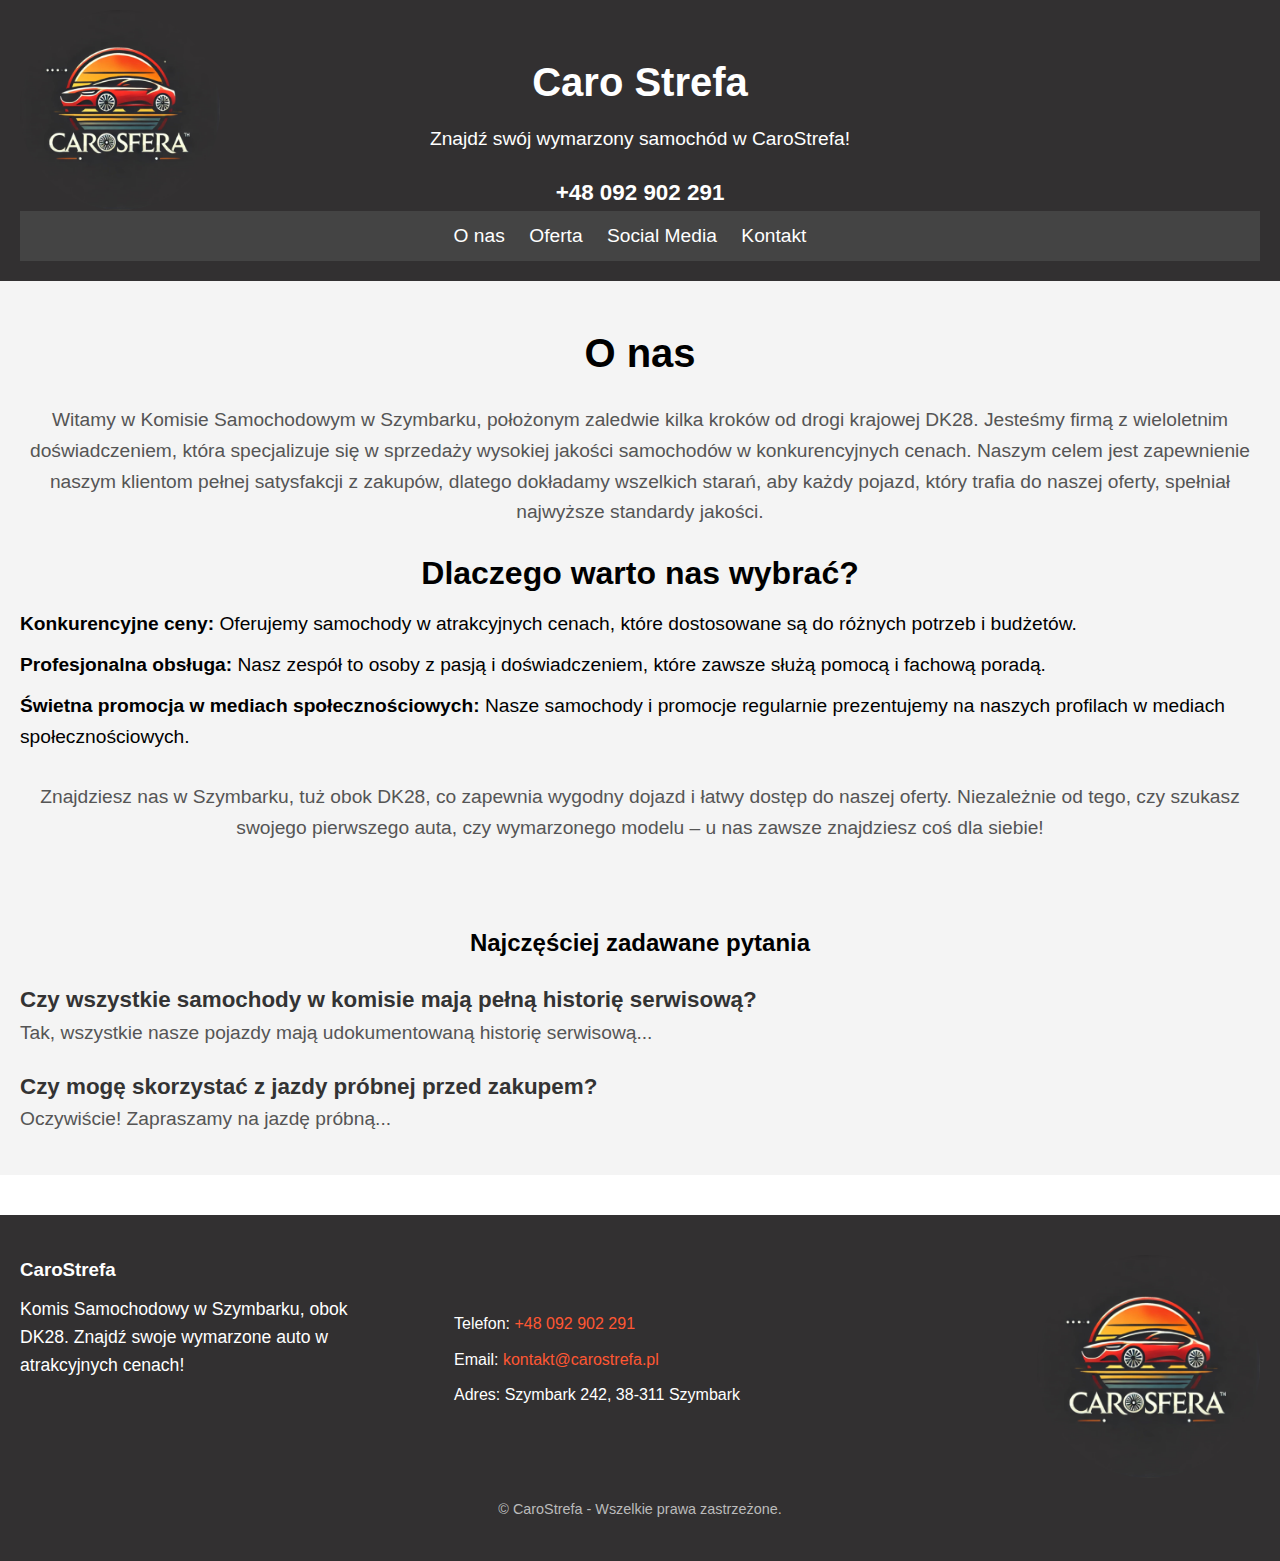
<file: index.html>
<!DOCTYPE html>
<html lang="pl">

<head>
    <meta charset="UTF-8">
    <meta name="viewport" content="width=device-width, initial-scale=1.0">
    <title>Auto Komis</title>
    <link rel="stylesheet" href="style.css">
    <link rel="shortcut icon" href="logo.jpg" type="image/x-icon">
</head>

<body>
    <header>
        <div class="header-content">
            <!-- Logo w lewym górnym rogu -->
            <div class="logo-container">
                <img src="logo.jpg" alt="Logo" class="logo">
            </div>
            <div class="header-text">
                <h1>Caro Strefa</h1>
                <p>Znajdź swój wymarzony samochód w CaroStrefa!</p>
                <div class="contact-info">
                    <p class="phone-number">
                        <span>+48 092 902 291</span>
                        <span class="call-option">Zadzwoń</span>
                    </p>
                </div>
            </div>

            <!-- Menu nawigacyjne -->
            <nav>
                <ul class="nav-menu">
                    <li><a href="index.html">O nas</a></li>
                    <li><a href="oferta.php">Oferta</a></li>
                    <li><a href="social.html">Social Media</a></li>
                    <li><a href="kontakt.html">Kontakt</a></li>
                </ul>
            </nav>
    </header>

    <!-- Sekcja "O nas" -->
    <section id="about-us">
        <div class="about-content">
            <h2>O nas</h2>
            <p>Witamy w Komisie Samochodowym w Szymbarku, położonym zaledwie kilka kroków od drogi krajowej DK28.
                Jesteśmy firmą z wieloletnim doświadczeniem, która specjalizuje się w sprzedaży wysokiej jakości
                samochodów w konkurencyjnych cenach. Naszym celem jest zapewnienie naszym klientom pełnej satysfakcji z
                zakupów, dlatego dokładamy wszelkich starań, aby każdy pojazd, który trafia do naszej oferty, spełniał
                najwyższe standardy jakości.</p>

            <h3>Dlaczego warto nas wybrać?</h3>
            <ul>
                <li><strong>Konkurencyjne ceny:</strong> Oferujemy samochody w atrakcyjnych cenach, które dostosowane są
                    do różnych potrzeb i budżetów.</li>
                <li><strong>Profesjonalna obsługa:</strong> Nasz zespół to osoby z pasją i doświadczeniem, które zawsze
                    służą pomocą i fachową poradą.</li>
                <li><strong>Świetna promocja w mediach społecznościowych:</strong> Nasze samochody i promocje regularnie
                    prezentujemy na naszych profilach w mediach społecznościowych.</li>
            </ul>

            <p>Znajdziesz nas w Szymbarku, tuż obok DK28, co zapewnia wygodny dojazd i łatwy dostęp do naszej oferty.
                Niezależnie od tego, czy szukasz swojego pierwszego auta, czy wymarzonego modelu – u nas zawsze
                znajdziesz coś dla siebie!</p>
    </section>



    <!-- Sekcja FAQ -->
    <section id="faq" class="faq">
        <h2>Najczęściej zadawane pytania</h2>
        <div class="faq-item">
            <h3>Czy wszystkie samochody w komisie mają pełną historię serwisową?</h3>
            <p>Tak, wszystkie nasze pojazdy mają udokumentowaną historię serwisową...</p>
        </div>
        <div class="faq-item">
            <h3>Czy mogę skorzystać z jazdy próbnej przed zakupem?</h3>
            <p>Oczywiście! Zapraszamy na jazdę próbną...</p>
        </div>
    </section>
    <footer>
        <div class="footer-content">
            <div class="footer-info">
                <h3>CaroStrefa</h3>
                <p>Komis Samochodowy w Szymbarku, obok DK28. Znajdź swoje wymarzone auto w atrakcyjnych cenach!</p>
            </div>

            <div class="footer-contact">
                <h4>Dane Kontaktowe</h4>
                <ul>
                    <li>Telefon: <a href="tel:+48691104711">+48 092 902 291</a></li>
                    <li>Email: <a href="mailto:kontakt@carostrefa.pl">kontakt@carostrefa.pl</a></li>
                    <li>Adres: Szymbark 242, 38-311 Szymbark</li>
                </ul>
            </div>

            <div class="footer-social">
                <img src="logo.jpg" alt="">
            </div>
        </div>

        <div class="footer-bottom">
            <p>&copy; CaroStrefa - Wszelkie prawa zastrzeżone.</p>
        </div>
    </footer>
</body>

</html>
</file>
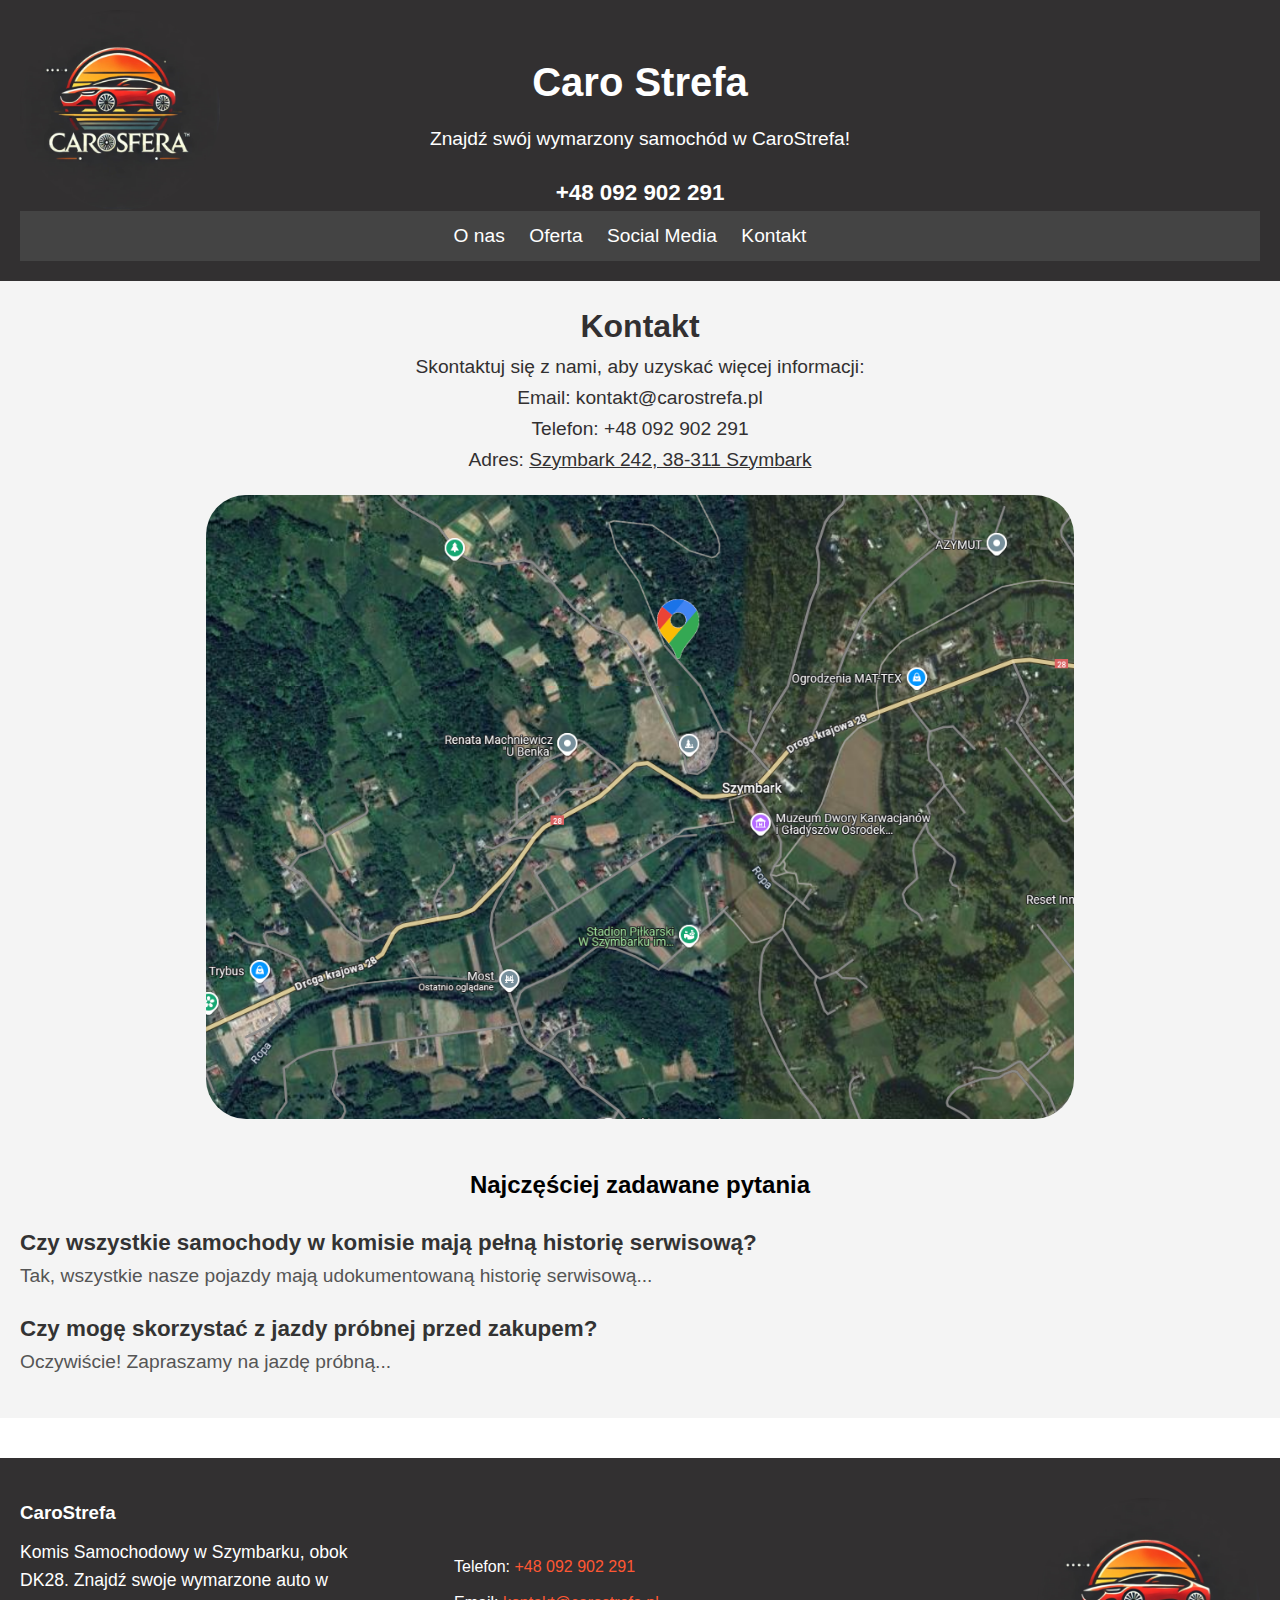
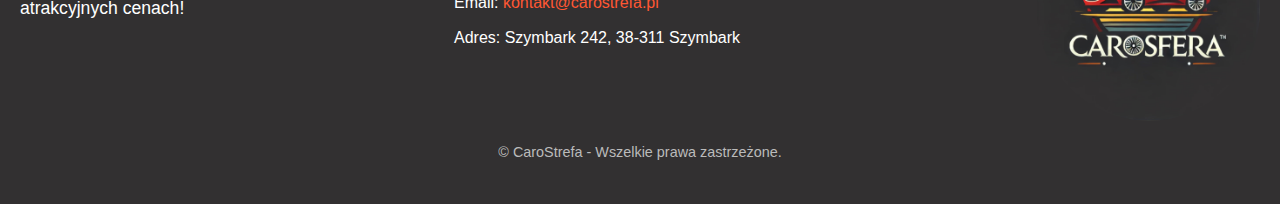
<file: kontakt.html>
<!DOCTYPE html>
<html lang="pl">

<head>
    <meta charset="UTF-8">
    <meta name="viewport" content="width=device-width, initial-scale=1.0">
    <title>Auto Komis</title>
    <link rel="stylesheet" href="style.css">
    <link rel="shortcut icon" href="logo.jpg" type="image/x-icon">
</head>

<body>
    <header>
        <div class="header-content">
            <!-- Logo w lewym górnym rogu -->
            <div class="logo-container">
                <img src="logo.jpg" alt="Logo" class="logo">
            </div>
            <div class="header-text">
                <h1>Caro Strefa</h1>
                <p>Znajdź swój wymarzony samochód w CaroStrefa!</p>
                <div class="contact-info">
                    <p class="phone-number">
                        <span>+48 092 902 291</span>
                        <span class="call-option">Zadzwoń</span>
                    </p>
                </div>
            </div>

            <!-- Menu nawigacyjne -->
            <nav>
                <ul class="nav-menu">
                    <li><a href="index.html">O nas</a></li>
                    <li><a href="oferta.php">Oferta</a></li>
                    <li><a href="social.html">Social Media</a></li>
                    <li><a href="kontakt.html">Kontakt</a></li>
                </ul>
            </nav>
    </header>



    <!-- Sekcja "Kontakt" -->
    <section id="contact">
        <h2>Kontakt</h2>
        <p>Skontaktuj się z nami, aby uzyskać więcej informacji:</p>
        <p>Email: kontakt@carostrefa.pl</p>
        <p>Telefon: +48 092 902 291</p>
        <p>Adres: <a
                href="https://www.google.com/maps/place/38-311+Szymbark/@49.6224949,21.0738095,5546m/data=!3m2!1e3!4b1!4m6!3m5!1s0x473dc479b0e88ccf:0x45455a35902ca9e!8m2!3d49.6224695!4d21.094409!16s%2Fm%2F04jmfxn?hl=pl-PL&entry=ttu&g_ep=EgoyMDI1MDQwMi4xIKXMDSoJLDEwMjExNDU1SAFQAw%3D%3D">
                Szymbark 242, 38-311 Szymbark</a></p>

        <div class="map-container">
            <img src="mapa.png" alt="">
        </div>
    </section>


    <!-- Sekcja FAQ -->
    <section id="faq" class="faq">
        <h2>Najczęściej zadawane pytania</h2>
        <div class="faq-item">
            <h3>Czy wszystkie samochody w komisie mają pełną historię serwisową?</h3>
            <p>Tak, wszystkie nasze pojazdy mają udokumentowaną historię serwisową...</p>
        </div>
        <div class="faq-item">
            <h3>Czy mogę skorzystać z jazdy próbnej przed zakupem?</h3>
            <p>Oczywiście! Zapraszamy na jazdę próbną...</p>
        </div>
    </section>
    <footer>
        <div class="footer-content">
            <div class="footer-info">
                <h3>CaroStrefa</h3>
                <p>Komis Samochodowy w Szymbarku, obok DK28. Znajdź swoje wymarzone auto w atrakcyjnych cenach!</p>
            </div>

            <div class="footer-contact">
                <h4>Dane Kontaktowe</h4>
                <ul>
                    <li>Telefon: <a href="tel:+48691104711">+48 092 902 291</a></li>
                    <li>Email: <a href="mailto:kontakt@carostrefa.pl">kontakt@carostrefa.pl</a></li>
                    <li>Adres: Szymbark 242, 38-311 Szymbark</li>
                </ul>
            </div>

            <div class="footer-social">
                <img src="logo.jpg" alt="">
            </div>
        </div>

        <div class="footer-bottom">
            <p>&copy; CaroStrefa - Wszelkie prawa zastrzeżone.</p>
        </div>
    </footer>
</body>

</html>
</file>
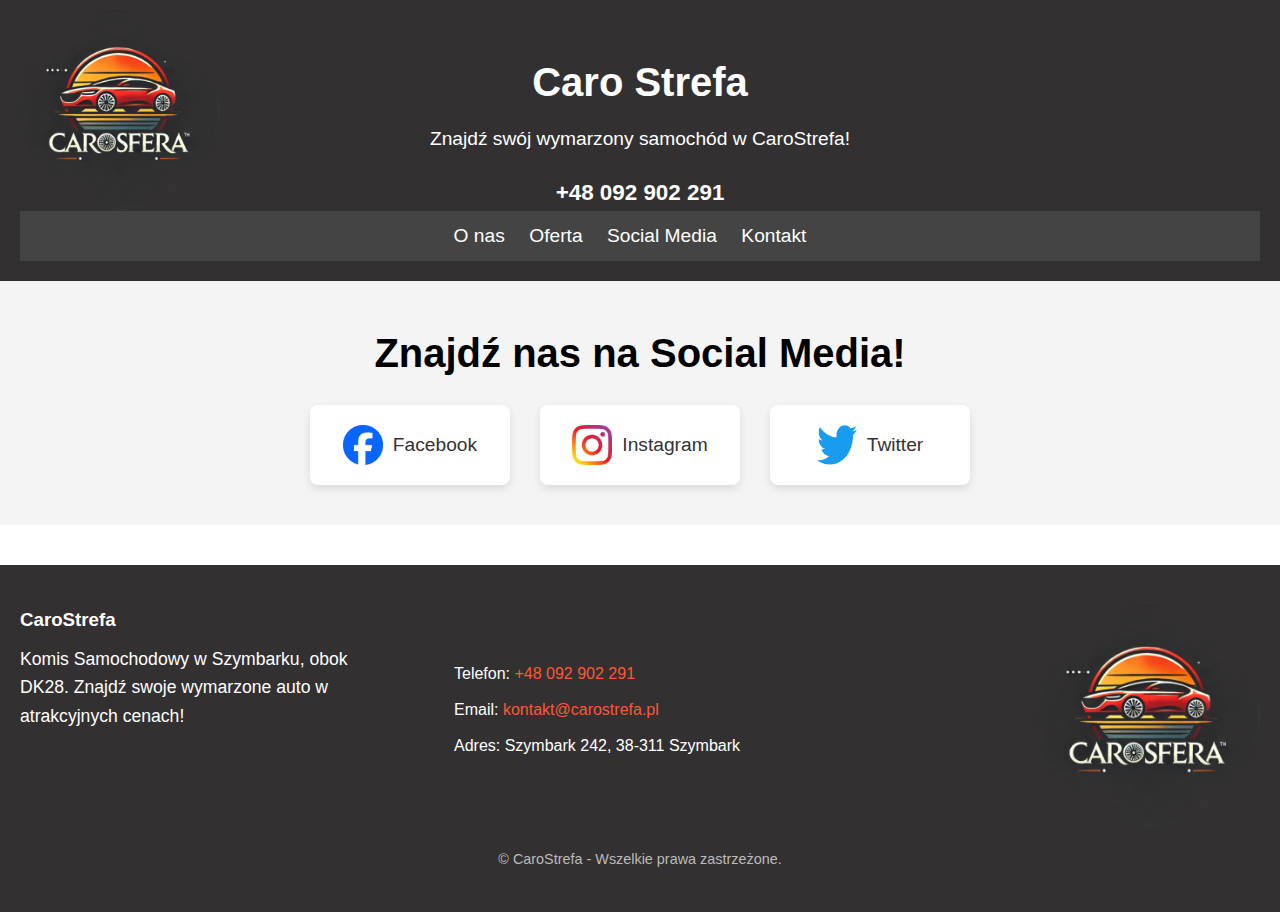
<file: social.html>
<!DOCTYPE html>
<html lang="pl">

<head>
    <meta charset="UTF-8">
    <meta name="viewport" content="width=device-width, initial-scale=1.0">
    <title>Auto Komis</title>
    <link rel="stylesheet" href="style.css">
    <link rel="shortcut icon" href="logo.jpg" type="image/x-icon">
</head>

<body>
    <header>
        <div class="header-content">
            <!-- Logo w lewym górnym rogu -->
            <div class="logo-container">
                <img src="logo.jpg" alt="Logo" class="logo">
            </div>
            <div class="header-text">
                <h1>Caro Strefa</h1>
                <p>Znajdź swój wymarzony samochód w CaroStrefa!</p>
                <div class="contact-info">
                    <p class="phone-number">
                        <span>+48 092 902 291</span>
                        <span class="call-option">Zadzwoń</span>
                    </p>
                </div>
            </div>

            <!-- Menu nawigacyjne -->
            <nav>
                <ul class="nav-menu">
                    <li><a href="index.html">O nas</a></li>
                    <li><a href="oferta.php">Oferta</a></li>
                    <li><a href="social.html">Social Media</a></li>
                    <li><a href="kontakt.html">Kontakt</a></li>
                </ul>
            </nav>
    </header>

    <section id="social-media">
        <h2>Znajdź nas na Social Media!</h2>
        <div class="social-media-content">
            <div class="social-block">
                <a href="https://www.facebook.com/CaroStrefa" target="_blank" class="social-link">
                    <img src="facebook.png" alt="Facebook" class="social-icon">
                    <span>Facebook</span>
                </a>
            </div>

            <div class="social-block">
                <a href="https://www.instagram.com/CaroStrefa" target="_blank" class="social-link">
                    <img src="instagram.png" alt="Instagram" class="social-icon">
                    <span>Instagram</span>
                </a>
            </div>

            <div class="social-block">
                <a href="https://twitter.com/CaroStrefa" target="_blank" class="social-link">
                    <img src="twitter.png" alt="Twitter" class="social-icon">
                    <span>Twitter</span>
                </a>
            </div>
        </div>
    </section>
    <footer>
        <div class="footer-content">
            <div class="footer-info">
                <h3>CaroStrefa</h3>
                <p>Komis Samochodowy w Szymbarku, obok DK28. Znajdź swoje wymarzone auto w atrakcyjnych cenach!</p>
            </div>

            <div class="footer-contact">
                <h4>Dane Kontaktowe</h4>
                <ul>
                    <li>Telefon: <a href="tel:+48691104711">+48 092 902 291</a></li>
                    <li>Email: <a href="mailto:kontakt@carostrefa.pl">kontakt@carostrefa.pl</a></li>
                    <li>Adres: Szymbark 242, 38-311 Szymbark</li>
                </ul>
            </div>

            <div class="footer-social">
                <img src="logo.jpg" alt="">
            </div>
        </div>

        <div class="footer-bottom">
            <p>&copy; CaroStrefa - Wszelkie prawa zastrzeżone.</p>
        </div>
    </footer>
</body>

</html>
</file>
<file: style.css>
/* Reset niektórych domyślnych stylów */
* {
	margin: 0;
	padding: 0;
	box-sizing: border-box;
}

body {
	font-family: Arial, sans-serif;
	line-height: 1.6;
}

header {
	background-color: #323031;
	color: white;
	padding: 20px;
	text-align: center;
}

header h1 {
	font-size: 2.5em;
}

header p {
	font-size: 1.2em;
	margin-top: 10px;
}

.contact-info p {
	font-size: 1.4em;
	font-weight: bold;
	margin-top: 20px;
}

/* Stylizacja numeru telefonu i opcji "Zadzwoń" */
.phone-number {
	position: relative;
	display: inline-block;
	cursor: pointer;
}

.phone-number .call-option {
	display: none;
	position: absolute;
	top: 100%;
	left: 0;
	background-color: #333;
	color: white;
	padding: 10px;
	margin-top: 5px;
	font-size: 1em;
	border-radius: 5px;
}

/* Wyświetlanie opcji "Zadzwoń" po najechaniu na numer telefonu */
.phone-number:hover .call-option {
	display: block;
}
/* Stylizacja menu nawigacyjnego */
nav {
	background-color: #444;
	padding: 10px;
}

.nav-menu {
	list-style: none;
	text-align: center;
}

.nav-menu li {
	display: inline;
	margin-right: 20px;
}

.nav-menu a {
	text-decoration: none;
	color: white;
	font-size: 1.2em;
	transition: color 0.3s;
}

.nav-menu a:hover {
	color: #ff5733;
}

/* Sekcja O nas */
#about-us {
	background-color: #f4f4f4;
	padding: 40px 20px;
	text-align: center;
}

#about-us h2 {
	font-size: 2.5em;
	margin-bottom: 20px;
}

#about-us p {
	font-size: 1.2em;
	margin-bottom: 20px;
	color: #555;
}

#about-us h3 {
	font-size: 2em;
	margin-bottom: 10px;
}

#about-us ul {
	list-style: none;
	margin-bottom: 20px;
	text-align: left;
	display: inline-block;
	font-size: 1.2em;
}

#about-us ul li {
	margin-bottom: 10px;
}

#about-us .phone-section {
	margin-top: 30px;
}

/* Sekcja "Kontakt" */
#contact {
	padding: 20px;
	background-color: #f4f4f4;
	text-align: center;
	color: #323031;
}

#contact h2 {
	font-size: 2em;
}

#contact p {
	color: #323031;
	font-size: 1.2em;
}
#contact a {
	color: #323031;
}

/* Sekcja Auta */
.cars-list {
	padding: 20px;
	background-color: #f4f4f4;
}

.cars-list h2 {
	text-align: center;
	margin-bottom: 20px;
}

.car {
	background-color: white;
	margin-bottom: 20px;
	padding: 20px;
	border: 1px solid #ddd;
}

.car h3 {
	font-size: 1.5em;
}

.car p {
	font-size: 1.2em;
	color: #333;
}

/* Sekcja FAQ */
.faq {
	padding: 20px;
	background-color: #f4f4f4;
}

.faq h2 {
	text-align: center;
	margin-bottom: 20px;
}

.faq-item {
	margin-bottom: 20px;
}

.faq-item h3 {
	font-size: 1.4em;
	color: #333;
}

.faq-item p {
	font-size: 1.2em;
	color: #555;
}
/* Dostosowanie kontenera mapy */
.map-container {
	margin-top: 20px;
	text-align: center;
}

/* Stylizacja dla mapy iframe */
.map-container img {
	width: 70%;
	height: 70%;
	border-radius: 40px;
}

/* Kontener logo */
.logo-container {
	position: absolute;
	top: 10px;
	left: 20px;
}

/* Styl logo */
.logo {
	width: 200px; /* Możesz dostosować rozmiar */
	height: auto;
	border-radius: 100%;
}

/* Kontener tekstu w nagłówku */
.header-text {
	text-align: center;
	margin-top: 30px;
}

/* Sekcja "Social Media" */
#social-media {
	background-color: #f4f4f4;
	padding: 40px 20px;
	text-align: center;
}

#social-media h2 {
	font-size: 2.5em;
	margin-bottom: 20px;
}

.social-media-content {
	display: flex;
	justify-content: center;
	gap: 30px;
	flex-wrap: wrap;
}

.social-block {
	background-color: white;
	padding: 20px;
	border-radius: 8px;
	box-shadow: 0 4px 8px rgba(0, 0, 0, 0.1);
	text-align: center;
	width: 200px;
	transition: transform 0.3s;
}

.social-block:hover {
	transform: scale(1.05);
}

.social-link {
	text-decoration: none;
	color: #333;
	font-size: 1.2em;
	display: flex;
	justify-content: center;
	align-items: center;
	gap: 10px;
}

.social-icon {
	width: 40px;
	height: 40px;
}

.social-link:hover {
	color: #ff5733;
}

.social-link:hover .social-icon {
	transform: rotate(20deg);
}

footer {
	background-color: #323031;
	color: white;
	padding: 40px 20px;
	margin-top: 40px;
	font-size: 1rem;
	clear: both;
}

.footer-content {
	display: flex;
	justify-content: space-between;
	gap: 30px;
	flex-wrap: wrap;
}

.footer-info,
.footer-contact,
.footer-social {
	width: 30%;
	min-width: 250px;
}

.footer-info h3,
.footer-contact h4,
.footer-social h4 {
	margin-bottom: 10px;
}

.footer-info p {
	font-size: 1.1rem;
}

.footer-contact ul {
	list-style: none;
	padding: 0;
}

.footer-contact li {
	margin-bottom: 10px;
}

.footer-contact a {
	color: #ff5733;
	text-decoration: none;
}

.footer-social img {
	float: right;
	border-radius: 100%;
	width: 60%;
}

.footer-bottom {
	text-align: center;
	margin-top: 20px;
	font-size: 0.9rem;
}

.footer-bottom p {
	color: #bbb;
}

#blok1 {
	background-color: white;
	height: 300px;
	padding: 10px;
	margin-top: 10px;
	margin-bottom: 10px;
	margin-left: 50px;
	margin-right: 50px;
	border: solid 3px #323031;
	border-radius: 15px;
}
#blok1 img {
	height: 100%;
	float: left;
	border-radius: 30%;
}
#blok3 {
	clear: both;
}

.blok4 {
	background-color: snow;
	height: 450px;
	width: 21%;
	margin: 1%;
	text-align: center;
	border: solid 2px #323031;
	border-radius: 15px;
	float: left;
}
.blok4 img {
	border-radius: 30%;
	padding-top: 10px;
}
h4 {
	font-size: 180%;
	text-align: center;
	color: #323031;
}
a {
	color: white;
}
h1 {
	text-align: center;
}

.alert-box {
	width: 500px;
	padding: 20px;
	margin: auto;
	background-color: #f8d7da; /* Kolor tła (czerwony) */
	border: 2px solid #f5c6cb; /* Kolor obramowania */
	border-radius: 15px; /* Zaokrąglone rogi */
	text-align: center; /* Wyśrodkowanie tekstu */
	box-shadow: 0 4px 6px rgba(0, 0, 0, 0.1); /* Dodanie lekkiego cienia dla efektu */
}

.alert-box h3 {
	color: crimson; /* Kolor nagłówka */
	font-size: 35px;
	margin-bottom: 10px; /* Przerwa poniżej nagłówka */
}

.alert-box p {
	color: #721c24; /* Kolor tekstu */
	font-size: 17px;
}
.alert-box img {
	width: 40px;
}
</file>
